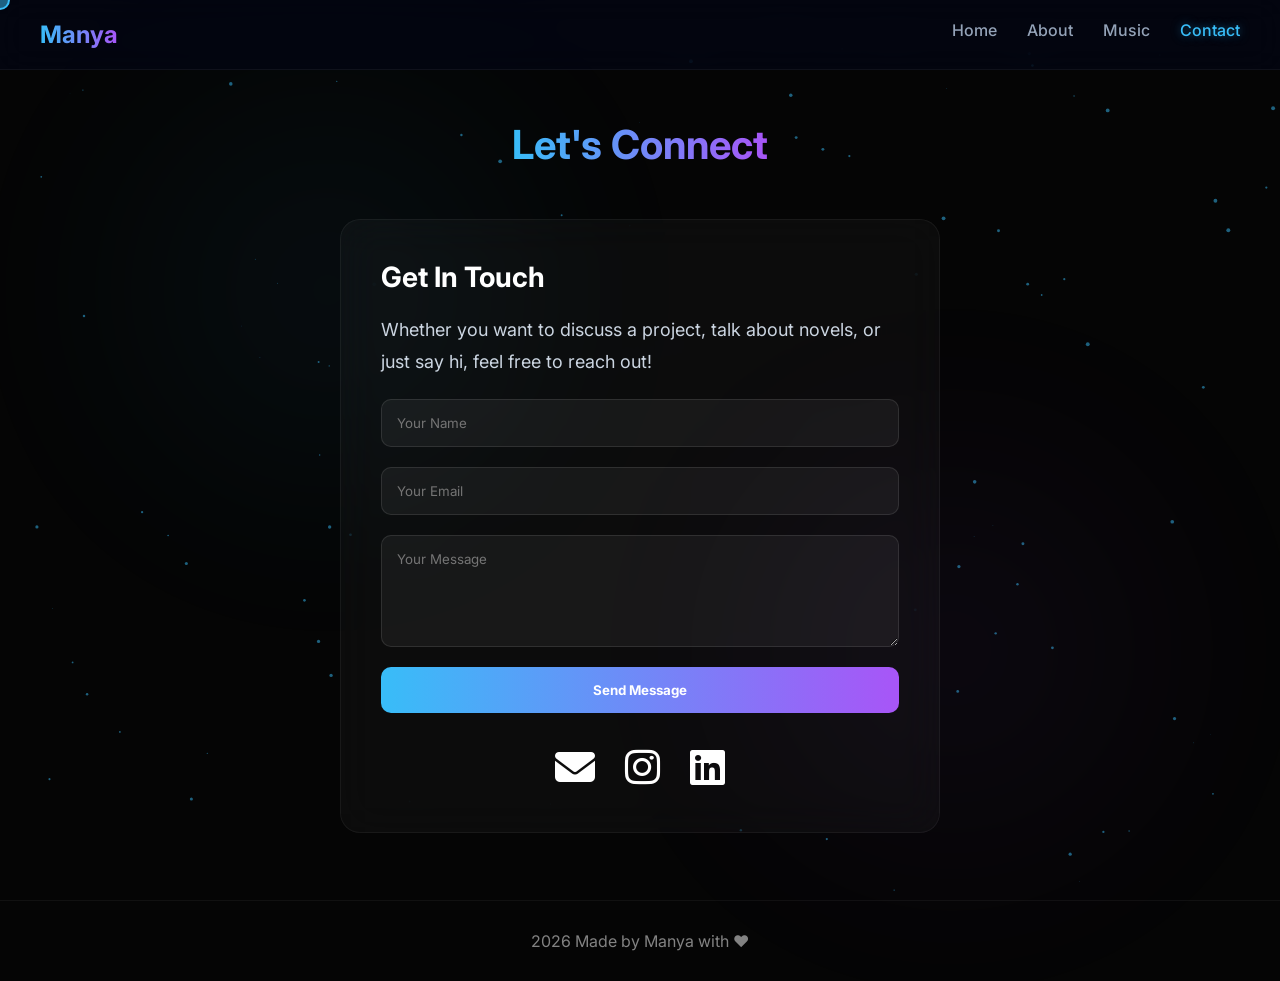
<file: manya-portfolio/contact.html>
<!DOCTYPE html>
<html lang="en">
<head>
  <meta charset="UTF-8">
  <title>Contact | Manya Singh</title>
  <meta name="viewport" content="width=device-width, initial-scale=1.0">
  <link href="https://unpkg.com/aos@2.3.4/dist/aos.css" rel="stylesheet">
  <link rel="stylesheet" href="style.css">
</head>
<body>

<!-- Background Elements -->
<canvas id="particles"></canvas>
<div class="blob blob1"></div>
<div class="blob blob2"></div>

<div class="cursor"></div>

<!-- Navigation -->
<nav>
  <a href="index.html" class="logo">Manya</a>
  <ul>
    <li><a href="index.html">Home</a></li>
    <li><a href="about.html">About</a></li>
    <li><a href="music.html">Music</a></li>
    <li><a href="contact.html" class="active">Contact</a></li>
  </ul>
</nav>

<section class="page-section">
  <h1 class="page-title" data-aos="fade-down">Let's Connect</h1>
  
  <div class="contact-container" style="width: 100%; max-width: 600px;">
    
    <div class="card tilt" data-aos="fade-up" data-aos-delay="100">
      <h2>Get In Touch</h2>
      <p>Whether you want to discuss a project, talk about novels, or just say hi, feel free to reach out!</p>
      
      <form class="contact-form" onsubmit="event.preventDefault(); alert('Message sent successfully! (This is a demo)');">
        <input type="text" placeholder="Your Name" required>
        <input type="email" placeholder="Your Email" required>
        <textarea rows="5" placeholder="Your Message" required></textarea>
        <button type="submit">Send Message</button>
      </form>

      <div class="social-icons">
        <a href="mailto:manyasingh193@gmail.com" title="Email"><i class="fa-solid fa-envelope"></i></a>
        <a href="#" title="Instagram"><i class="fa-brands fa-instagram"></i></a>
        <a href="#" title="LinkedIn"><i class="fa-brands fa-linkedin"></i></a>
      </div>
    </div>
    
  </div>
</section>

<footer>
  <p>2026 Made by Manya with ❤️</p>
</footer>

<script src="https://unpkg.com/aos@2.3.4/dist/aos.js"></script>
<script src="script.js"></script>

</body>
</html>
</file>
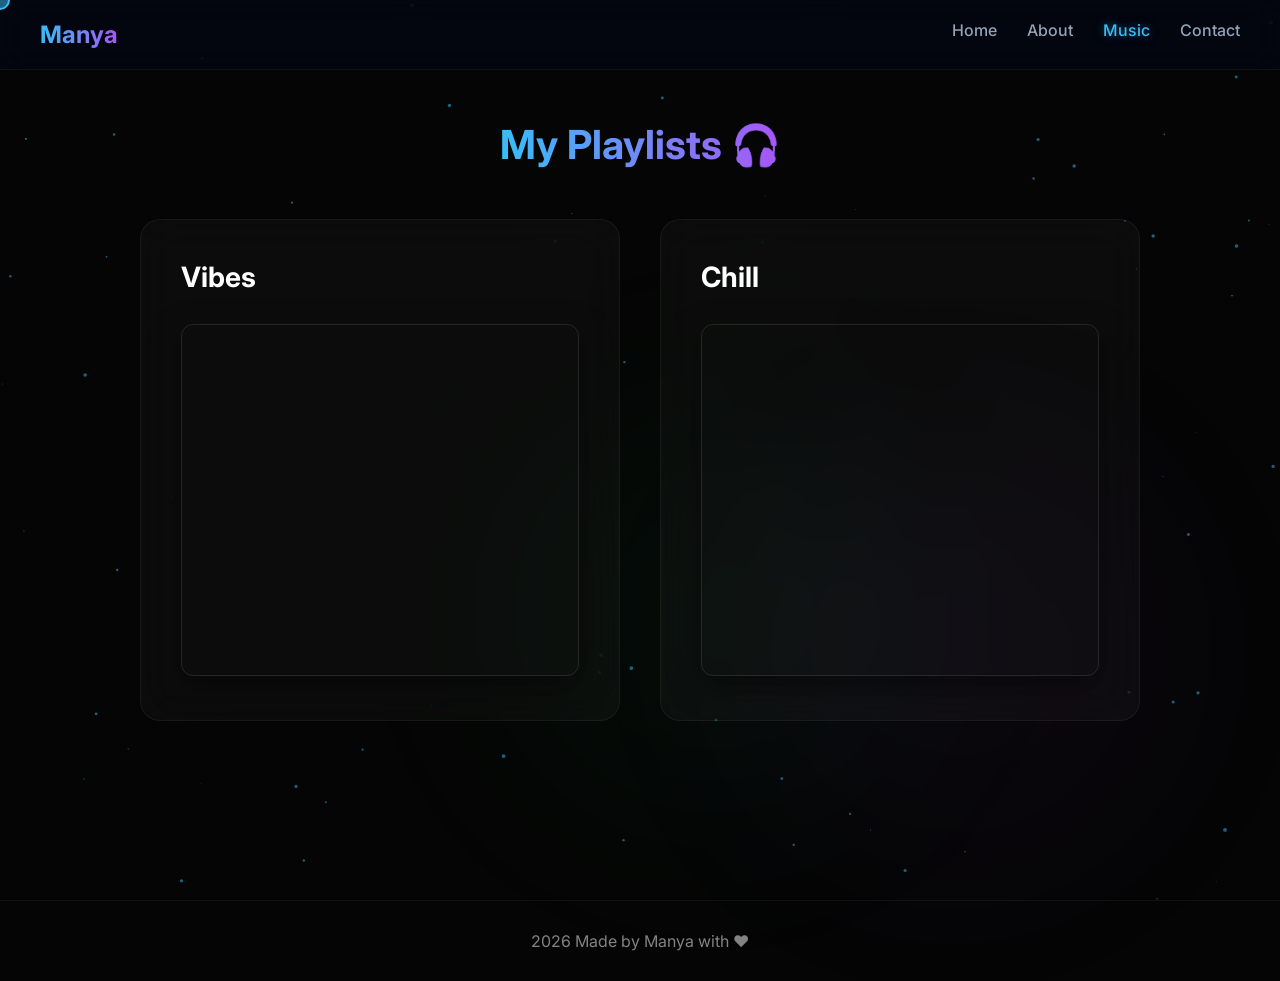
<file: manya-portfolio/music.html>
<!DOCTYPE html>
<html lang="en">
<head>
  <meta charset="UTF-8">
  <title>Music | Manya Singh</title>
  <meta name="viewport" content="width=device-width, initial-scale=1.0">
  <link href="https://unpkg.com/aos@2.3.4/dist/aos.css" rel="stylesheet">
  <link rel="stylesheet" href="style.css">
</head>
<body>

<!-- Background Elements -->
<canvas id="particles"></canvas>
<div class="blob blob2"></div>
<div class="blob blob3"></div>

<div class="cursor"></div>

<!-- Navigation -->
<nav>
  <a href="index.html" class="logo">Manya</a>
  <ul>
    <li><a href="index.html">Home</a></li>
    <li><a href="about.html">About</a></li>
    <li><a href="music.html" class="active">Music</a></li>
    <li><a href="contact.html">Contact</a></li>
  </ul>
</nav>

<section class="page-section">
  <h1 class="page-title" data-aos="fade-down">My Playlists 🎧</h1>
  
  <div class="music-grid">
    <div class="card tilt" data-aos="fade-up" data-aos-delay="100">
      <h2>Vibes</h2>
      <iframe 
        style="border-radius:12px; margin-top:10px; border: 1px solid rgba(255,255,255,0.1); box-shadow: 0 10px 30px rgba(0,0,0,0.5);"
        src="https://open.spotify.com/embed/playlist/4SdY01KZFLimVf8Yx3zTvh?utm_source=generator&theme=0"
        width="100%" height="352" frameborder="0"
        allow="autoplay; clipboard-write; encrypted-media; fullscreen; picture-in-picture">
      </iframe>
    </div>

    <div class="card tilt" data-aos="fade-up" data-aos-delay="200">
      <h2>Chill</h2>
      <iframe 
        style="border-radius:12px; margin-top:10px; border: 1px solid rgba(255,255,255,0.1); box-shadow: 0 10px 30px rgba(0,0,0,0.5);"
        src="https://open.spotify.com/embed/playlist/2o11Fd6fIzqbCXhX79VE4s?utm_source=generator&theme=0"
        width="100%" height="352" frameborder="0"
        allow="autoplay; clipboard-write; encrypted-media; fullscreen; picture-in-picture">
      </iframe>
    </div>
  </div>
</section>

<footer>
  <p>2026 Made by Manya with ❤️</p>
</footer>

<script src="https://unpkg.com/aos@2.3.4/dist/aos.js"></script>
<script src="script.js"></script>

</body>
</html>
</file>
<file: manya-portfolio/style.css>
@import url('https://fonts.googleapis.com/css2?family=Inter:wght@300;500;700&display=swap');
@import url('https://cdnjs.cloudflare.com/ajax/libs/font-awesome/6.4.0/css/all.min.css');

* {
  margin: 0;
  padding: 0;
  box-sizing: border-box;
  font-family: 'Inter', sans-serif;
}

body {
  background: #050505;
  color: white;
  overflow-x: hidden;
  scroll-behavior: smooth;
}

/* PARTICLES */
#particles {
  position: fixed;
  width: 100%;
  height: 100%;
  z-index: -1;
  top: 0;
  left: 0;
}

/* 🌌 GLOWING BLOBS */
.blob {
  position: fixed;
  width: 400px;
  height: 400px;
  border-radius: 50%;
  filter: blur(120px);
  opacity: 0.05;
  animation: move 20s infinite alternate;
  z-index: -1;
}

.blob1 {
  background: #38bdf8;
  top: 10%;
  left: 10%;
}

.blob2 {
  background: #a855f7;
  top: 50%;
  right: 10%;
}

.blob3 {
  background: #22c55e;
  bottom: 10%;
  left: 40%;
}

@keyframes move {
  from { transform: translate(0, 0) scale(1); }
  to { transform: translate(50px, -50px) scale(1.1); }
}

/* NAV */
nav {
  position: fixed;
  width: 100%;
  display: flex;
  justify-content: space-between;
  padding: 20px 40px;
  background: rgba(2, 6, 23, 0.6);
  backdrop-filter: blur(15px);
  z-index: 100;
  border-bottom: 1px solid rgba(255, 255, 255, 0.05);
}

nav ul {
  display: flex;
  gap: 30px;
  list-style: none;
}

nav a {
  text-decoration: none;
  color: #94a3b8;
  font-weight: 500;
  transition: 0.3s;
}

nav a.active,
nav a:hover {
  color: #38bdf8;
  text-shadow: 0 0 10px rgba(56, 189, 248, 0.5);
}

.logo {
  font-weight: 700;
  font-size: 24px;
  color: #38bdf8;
  text-decoration: none;
  background: linear-gradient(90deg, #38bdf8, #a855f7);
  -webkit-background-clip: text;
  -webkit-text-fill-color: transparent;
  display: flex;
  align-items: center;
  gap: 12px;
}

/* HERO */
.hero {
  min-height: 100vh;
  display: flex;
  justify-content: center;
  align-items: center;
  padding: 0 20px;
}

.hero-content {
  display: flex;
  align-items: center;
  justify-content: space-between;
  gap: 80px;
  max-width: 1000px;
  width: 100%;
}

.text h2 {
  font-size: 48px;
  margin-bottom: 10px;
}

.text p {
  font-size: 24px;
  color: #94a3b8;
}

.gradient-text {
  background: linear-gradient(90deg, #38bdf8, #a855f7);
  -webkit-background-clip: text;
  -webkit-text-fill-color: transparent;
  font-weight: 700;
}

/* HERO IMAGE / AVATAR */
.hero-img-container {
  position: relative;
}

.hero-img {
  width: 350px;
  height: 350px;
  border-radius: 30px;
  object-fit: cover;
  animation: float 5s ease-in-out infinite;
  box-shadow: 0 20px 50px rgba(0, 0, 0, 0.5);
  border: 1px solid rgba(255, 255, 255, 0.1);
  z-index: 2;
  position: relative;
}

.hero-img-glow {
  position: absolute;
  top: 50%;
  left: 50%;
  transform: translate(-50%, -50%);
  width: 350px;
  height: 350px;
  background: linear-gradient(45deg, #38bdf8, #a855f7);
  filter: blur(50px);
  opacity: 0.6;
  z-index: 1;
  border-radius: 50%;
  animation: pulse 4s infinite alternate;
}

@keyframes float {
  0% { transform: translateY(0); }
  50% { transform: translateY(-20px); }
  100% { transform: translateY(0); }
}

@keyframes pulse {
  0% { opacity: 0.4; transform: translate(-50%, -50%) scale(1); }
  100% { opacity: 0.7; transform: translate(-50%, -50%) scale(1.1); }
}

/* SECTIONS (General) */
.page-section {
  min-height: 100vh;
  padding: 120px 20px 60px;
  display: flex;
  flex-direction: column;
  align-items: center;
}

.page-title {
  font-size: 40px;
  margin-bottom: 50px;
  text-align: center;
  background: linear-gradient(90deg, #38bdf8, #a855f7);
  -webkit-background-clip: text;
  -webkit-text-fill-color: transparent;
}

/* CARD */
.card {
  background: rgba(255, 255, 255, 0.03);
  padding: 40px;
  border-radius: 20px;
  backdrop-filter: blur(20px);
  border: 1px solid rgba(255, 255, 255, 0.05);
  transition: transform 0.3s ease, box-shadow 0.3s ease;
  width: 100%;
  max-width: 800px;
}

.card:hover {
  transform: translateY(-10px);
  box-shadow: 0 15px 40px rgba(56, 189, 248, 0.2);
  border-color: rgba(56, 189, 248, 0.3);
}

.card h2 {
  margin-bottom: 20px;
  font-size: 28px;
}

.card p {
  color: #cbd5e1;
  line-height: 1.8;
  margin-bottom: 15px;
  font-size: 18px;
}

/* ABOUT PAGE GRID */
.about-grid {
  display: grid;
  grid-template-columns: 1fr 1fr;
  gap: 40px;
  max-width: 1000px;
  width: 100%;
}

.about-card {
  display: flex;
  flex-direction: column;
  align-items: center;
  text-align: center;
}

.about-img {
  width: 100%;
  height: 250px;
  object-fit: cover;
  border-radius: 15px;
  margin-bottom: 20px;
  border: 1px solid rgba(255, 255, 255, 0.1);
}

/* SKILLS */
.skills {
  margin-top: 20px;
}

.skills span {
  display: inline-block;
  margin: 8px;
  padding: 10px 20px;
  border-radius: 30px;
  background: rgba(56, 189, 248, 0.1);
  border: 1px solid rgba(56, 189, 248, 0.3);
  color: #38bdf8;
  font-weight: 500;
  transition: 0.3s;
}

.skills span:hover {
  background: rgba(56, 189, 248, 0.3);
  box-shadow: 0 0 15px rgba(56, 189, 248, 0.5);
}

/* MUSIC PAGE */
.music-grid {
  display: grid;
  grid-template-columns: 1fr 1fr;
  gap: 40px;
  width: 100%;
  max-width: 1000px;
}

/* CONTACT PAGE */
.contact-container {
  display: flex;
  flex-direction: column;
  align-items: center;
  gap: 40px;
}

.social-icons {
  display: flex;
  gap: 30px;
  margin-top: 30px;
  justify-content: center;
}

.social-icons a {
  color: white;
  font-size: 40px;
  transition: 0.3s;
  display: inline-block;
}

.social-icons a:hover {
  transform: translateY(-5px) scale(1.1);
}

.social-icons .fa-instagram:hover { color: #e1306c; text-shadow: 0 0 15px #e1306c; }
.social-icons .fa-linkedin:hover { color: #0077b5; text-shadow: 0 0 15px #0077b5; }
.social-icons .fa-github:hover { color: #ffffff; text-shadow: 0 0 15px #ffffff; }
.social-icons .fa-envelope:hover { color: #38bdf8; text-shadow: 0 0 15px #38bdf8; }
.social-icons .fa-snapchat:hover { color: #fffc00; text-shadow: 0 0 15px #fffc00; }

/* CONTACT FORM */
.contact-form {
  display: flex;
  flex-direction: column;
  gap: 20px;
  margin-top: 20px;
}

.contact-form input, .contact-form textarea {
  width: 100%;
  padding: 15px;
  border-radius: 10px;
  background: rgba(255, 255, 255, 0.05);
  border: 1px solid rgba(255, 255, 255, 0.1);
  color: white;
  font-family: 'Inter', sans-serif;
  outline: none;
  transition: 0.3s;
}

.contact-form input:focus, .contact-form textarea:focus {
  border-color: #38bdf8;
  box-shadow: 0 0 10px rgba(56, 189, 248, 0.3);
}

.contact-form button {
  padding: 15px;
  border-radius: 10px;
  background: linear-gradient(90deg, #38bdf8, #a855f7);
  border: none;
  color: white;
  font-weight: bold;
  cursor: pointer;
  transition: 0.3s;
}

.contact-form button:hover {
  box-shadow: 0 0 20px rgba(168, 85, 247, 0.5);
}

/* CURSOR */
.cursor {
  width: 20px;
  height: 20px;
  background: rgba(56, 189, 248, 0.5);
  border: 2px solid #38bdf8;
  border-radius: 50%;
  position: fixed;
  pointer-events: none;
  z-index: 9999;
  transform: translate(-50%, -50%);
  transition: width 0.2s, height 0.2s;
}

/* FOOTER */
footer {
  text-align: center;
  padding: 30px;
  color: rgba(255,255,255,0.5);
  border-top: 1px solid rgba(255, 255, 255, 0.05);
  margin-top: auto;
}

/* MOBILE */
@media(max-width: 768px) {
  .hero-content {
    flex-direction: column;
    text-align: center;
    gap: 40px;
  }
  
  .about-grid, .music-grid {
    grid-template-columns: 1fr;
  }

  .hero-img {
    width: 250px;
    height: 250px;
  }
  
  .hero-img-glow {
    width: 250px;
    height: 250px;
  }
  
  nav {
    padding: 20px;
  }
  
  nav ul {
    gap: 15px;
    font-size: 14px;
  }
}
</file>
